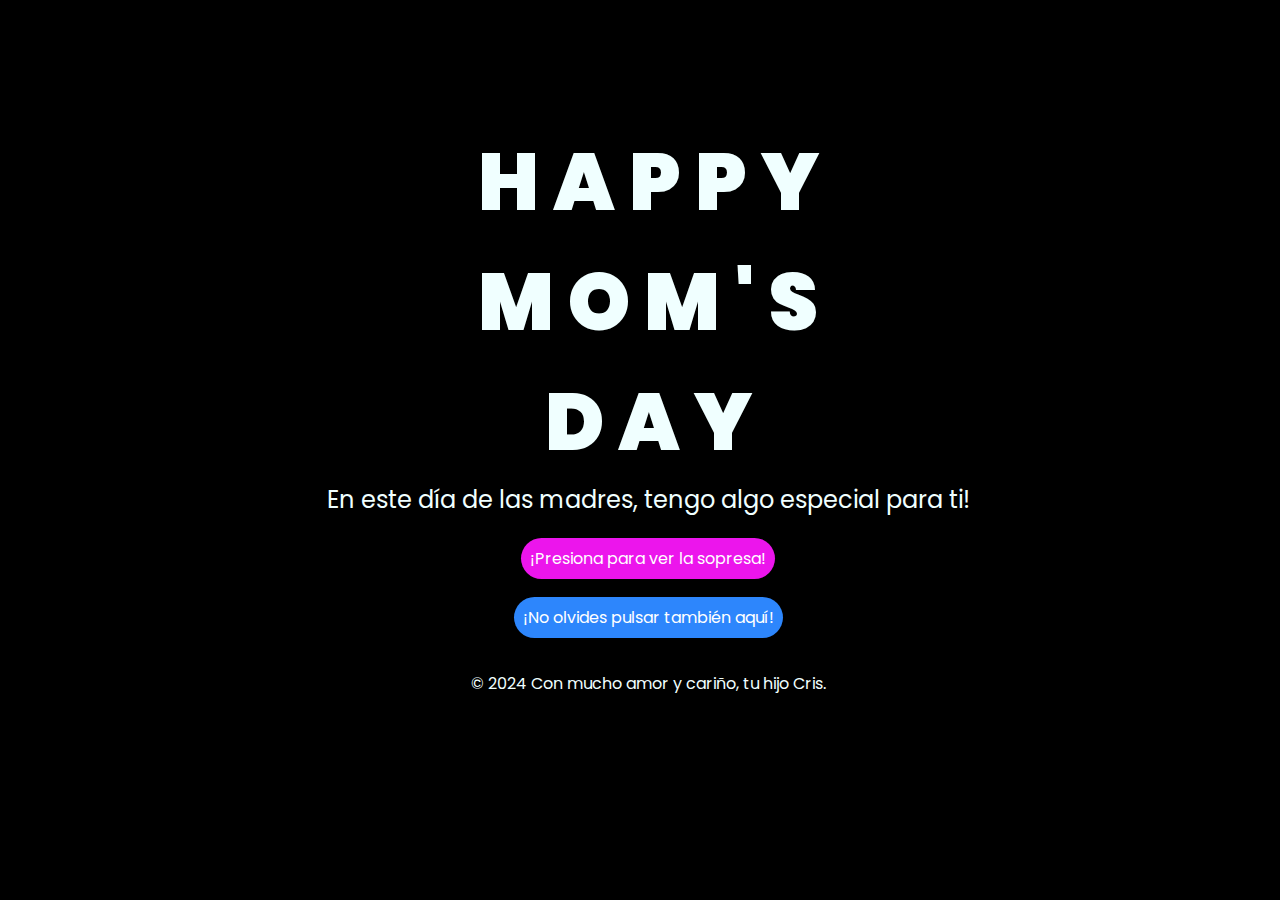
<file: index.html>
<!DOCTYPE html>
<html lang="es">

<head>
    <meta charset="UTF-8">
    <meta http-equiv="X-UA-Compatible" content="IE=edge">
    <meta name="viewport" content="width=device-width, initial-scale=1.0">
    <link rel="stylesheet" href="css/style.css">
    <link rel="icon" href="img/flowers.png" type="image/x-icon">
    <title>Día de la Madre</title>
</head>

<body>
    <div class="greetings">
        <span>H</span>
        <span>A</span>
        <span>P</span>
        <span>P</span>
        <span>Y</span>
    </div>
    <div class="greetings">
        <span>M</span>
        <span>O</span>
        <span>M</span>
        <span>'</span>
        <span>S</span>
    </div>
    <div class="greetings">
        <span>D</span>
        <span>A</span>
        <span>Y</span>
    </div>
    <div class="description">
        <span>En este día de las madres, tengo algo especial para ti!</span>
    </div>
    <div class="button">
        <button class="botones">
            <a href="flower.html" style="color: #fff;">¡Presiona para ver la sopresa!</a>
        </button>
    </div>
    <div class="button">
        <button class="botones2">
            <a href="https://youtu.be/U8EIcvok2QA" style="color: #fff;">¡No olvides pulsar también aquí!</a>
        </button>
    </div>

    <!-- Créditos -->
    <div class="credits">
        <p>&copy; 2024 Con mucho amor y cariño, tu hijo Cris.</p>
    </div>
</body>

</html>
</file>
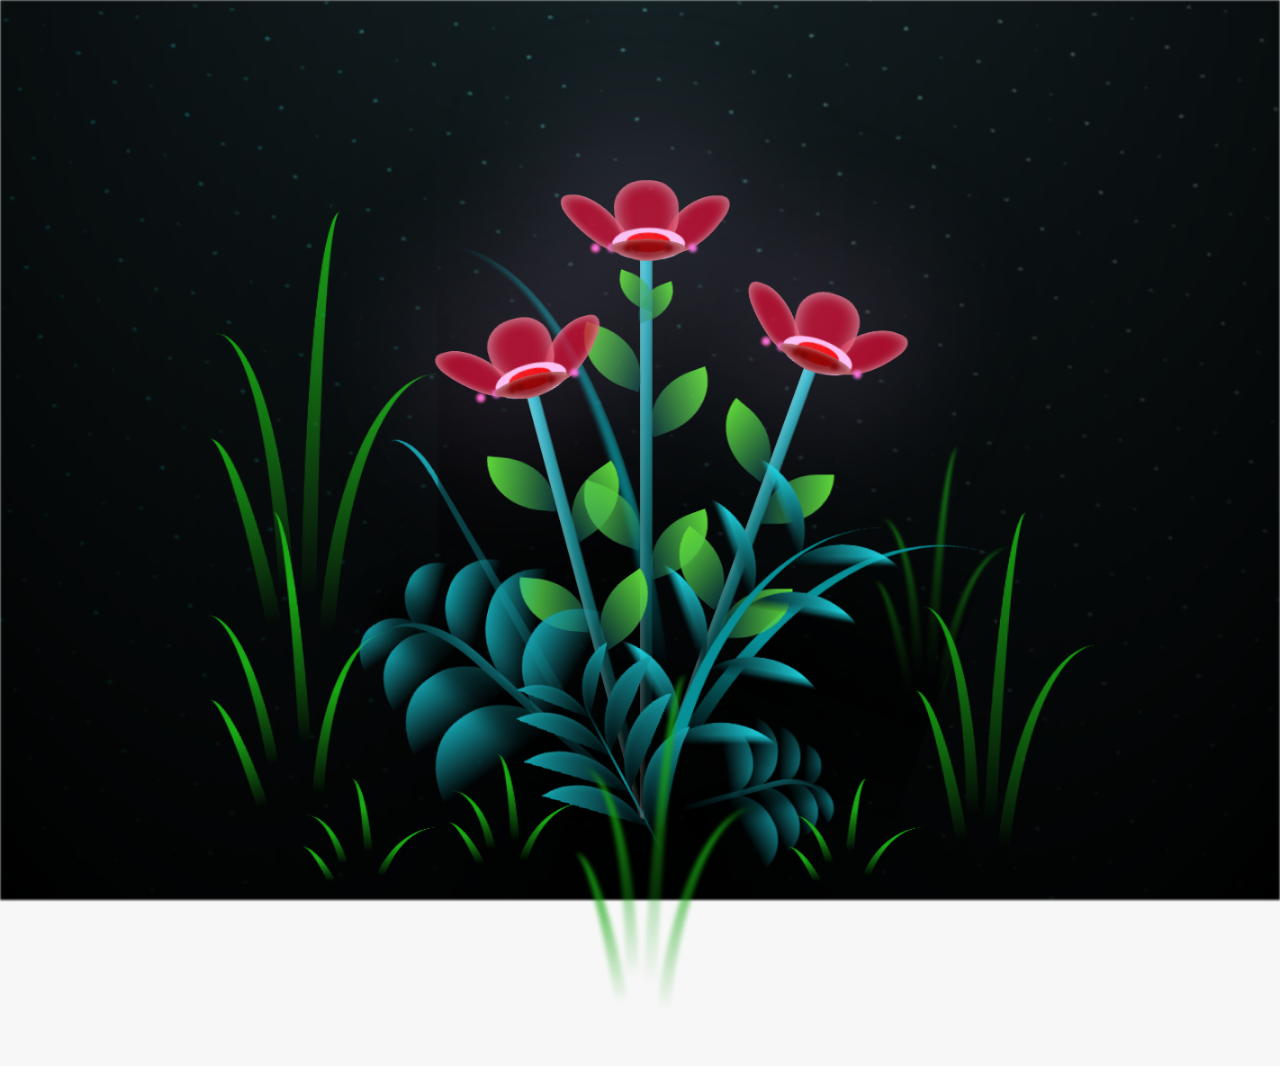
<file: flower.html>
<!DOCTYPE html>
<html lang="es">
  <head>
    <meta charset="UTF-8" />
    <meta http-equiv="X-UA-Compatible" content="IE=edge" />
    <meta name="viewport" content="width=device-width, initial-scale=1.0" />
    <link rel="stylesheet" href="css/main.css" />
    <link rel="icon" href="img/flowers.png" type="image/x-icon" />
    <title>Flower</title>
  </head>
  <body class="container">
    <audio src="sound/CANCION PARA MAMA.mp3" autoplay></audio>
    <div id="lyrics">
      
    </div>
    
    <h1 class="titulo">Estas lindas flores para la mejor mamá del mundo! <br> <br>
      Esto es una pizca de lo que te mereces por ser la increible mamá que eres, te amo mucho!</h1>
    <div class="night"></div>
    <div class="flowers">
      <div class="flower flower--1">
        <div class="flower__leafs flower__leafs--1">
          <div class="flower__leaf flower__leaf--1"></div>
          <div class="flower__leaf flower__leaf--2"></div>
          <div class="flower__leaf flower__leaf--3"></div>
          <div class="flower__leaf flower__leaf--4"></div>
          <div class="flower__white-circle"></div>

          <div class="flower__light flower__light--1"></div>
          <div class="flower__light flower__light--2"></div>
          <div class="flower__light flower__light--3"></div>
          <div class="flower__light flower__light--4"></div>
          <div class="flower__light flower__light--5"></div>
          <div class="flower__light flower__light--6"></div>
          <div class="flower__light flower__light--7"></div>
          <div class="flower__light flower__light--8"></div>
        </div>
        <div class="flower__line">
          <div class="flower__line__leaf flower__line__leaf--1"></div>
          <div class="flower__line__leaf flower__line__leaf--2"></div>
          <div class="flower__line__leaf flower__line__leaf--3"></div>
          <div class="flower__line__leaf flower__line__leaf--4"></div>
          <div class="flower__line__leaf flower__line__leaf--5"></div>
          <div class="flower__line__leaf flower__line__leaf--6"></div>
        </div>
      </div>

      <div class="flower flower--2">
        <div class="flower__leafs flower__leafs--2">
          <div class="flower__leaf flower__leaf--1"></div>
          <div class="flower__leaf flower__leaf--2"></div>
          <div class="flower__leaf flower__leaf--3"></div>
          <div class="flower__leaf flower__leaf--4"></div>
          <div class="flower__white-circle"></div>

          <div class="flower__light flower__light--1"></div>
          <div class="flower__light flower__light--2"></div>
          <div class="flower__light flower__light--3"></div>
          <div class="flower__light flower__light--4"></div>
          <div class="flower__light flower__light--5"></div>
          <div class="flower__light flower__light--6"></div>
          <div class="flower__light flower__light--7"></div>
          <div class="flower__light flower__light--8"></div>
        </div>
        <div class="flower__line">
          <div class="flower__line__leaf flower__line__leaf--1"></div>
          <div class="flower__line__leaf flower__line__leaf--2"></div>
          <div class="flower__line__leaf flower__line__leaf--3"></div>
          <div class="flower__line__leaf flower__line__leaf--4"></div>
        </div>
      </div>

      <div class="flower flower--3">
        <div class="flower__leafs flower__leafs--3">
          <div class="flower__leaf flower__leaf--1"></div>
          <div class="flower__leaf flower__leaf--2"></div>
          <div class="flower__leaf flower__leaf--3"></div>
          <div class="flower__leaf flower__leaf--4"></div>
          <div class="flower__white-circle"></div>

          <div class="flower__light flower__light--1"></div>
          <div class="flower__light flower__light--2"></div>
          <div class="flower__light flower__light--3"></div>
          <div class="flower__light flower__light--4"></div>
          <div class="flower__light flower__light--5"></div>
          <div class="flower__light flower__light--6"></div>
          <div class="flower__light flower__light--7"></div>
          <div class="flower__light flower__light--8"></div>
        </div>
        <div class="flower__line">
          <div class="flower__line__leaf flower__line__leaf--1"></div>
          <div class="flower__line__leaf flower__line__leaf--2"></div>
          <div class="flower__line__leaf flower__line__leaf--3"></div>
          <div class="flower__line__leaf flower__line__leaf--4"></div>
        </div>
      </div>

      <div class="grow-ans" style="--d: 1.2s">
        <div class="flower__g-long">
          <div class="flower__g-long__top"></div>
          <div class="flower__g-long__bottom"></div>
        </div>
      </div>

      <div class="growing-grass">
        <div class="flower__grass flower__grass--1">
          <div class="flower__grass--top"></div>
          <div class="flower__grass--bottom"></div>
          <div class="flower__grass__leaf flower__grass__leaf--1"></div>
          <div class="flower__grass__leaf flower__grass__leaf--2"></div>
          <div class="flower__grass__leaf flower__grass__leaf--3"></div>
          <div class="flower__grass__leaf flower__grass__leaf--4"></div>
          <div class="flower__grass__leaf flower__grass__leaf--5"></div>
          <div class="flower__grass__leaf flower__grass__leaf--6"></div>
          <div class="flower__grass__leaf flower__grass__leaf--7"></div>
          <div class="flower__grass__leaf flower__grass__leaf--8"></div>
          <div class="flower__grass__overlay"></div>
        </div>
      </div>

      <div class="growing-grass">
        <div class="flower__grass flower__grass--2">
          <div class="flower__grass--top"></div>
          <div class="flower__grass--bottom"></div>
          <div class="flower__grass__leaf flower__grass__leaf--1"></div>
          <div class="flower__grass__leaf flower__grass__leaf--2"></div>
          <div class="flower__grass__leaf flower__grass__leaf--3"></div>
          <div class="flower__grass__leaf flower__grass__leaf--4"></div>
          <div class="flower__grass__leaf flower__grass__leaf--5"></div>
          <div class="flower__grass__leaf flower__grass__leaf--6"></div>
          <div class="flower__grass__leaf flower__grass__leaf--7"></div>
          <div class="flower__grass__leaf flower__grass__leaf--8"></div>
          <div class="flower__grass__overlay"></div>
        </div>
      </div>

      <div class="grow-ans" style="--d: 2.4s">
        <div class="flower__g-right flower__g-right--1">
          <div class="leaf"></div>
        </div>
      </div>

      <div class="grow-ans" style="--d: 2.8s">
        <div class="flower__g-right flower__g-right--2">
          <div class="leaf"></div>
        </div>
      </div>

      <div class="grow-ans" style="--d: 2.8s">
        <div class="flower__g-front">
          <div
            class="flower__g-front__leaf-wrapper flower__g-front__leaf-wrapper--1"
          >
            <div class="flower__g-front__leaf"></div>
          </div>
          <div
            class="flower__g-front__leaf-wrapper flower__g-front__leaf-wrapper--2"
          >
            <div class="flower__g-front__leaf"></div>
          </div>
          <div
            class="flower__g-front__leaf-wrapper flower__g-front__leaf-wrapper--3"
          >
            <div class="flower__g-front__leaf"></div>
          </div>
          <div
            class="flower__g-front__leaf-wrapper flower__g-front__leaf-wrapper--4"
          >
            <div class="flower__g-front__leaf"></div>
          </div>
          <div
            class="flower__g-front__leaf-wrapper flower__g-front__leaf-wrapper--5"
          >
            <div class="flower__g-front__leaf"></div>
          </div>
          <div
            class="flower__g-front__leaf-wrapper flower__g-front__leaf-wrapper--6"
          >
            <div class="flower__g-front__leaf"></div>
          </div>
          <div
            class="flower__g-front__leaf-wrapper flower__g-front__leaf-wrapper--7"
          >
            <div class="flower__g-front__leaf"></div>
          </div>
          <div
            class="flower__g-front__leaf-wrapper flower__g-front__leaf-wrapper--8"
          >
            <div class="flower__g-front__leaf"></div>
          </div>
          <div class="flower__g-front__line"></div>
        </div>
      </div>

      <div class="grow-ans" style="--d: 3.2s">
        <div class="flower__g-fr">
          <div class="leaf"></div>
          <div class="flower__g-fr__leaf flower__g-fr__leaf--1"></div>
          <div class="flower__g-fr__leaf flower__g-fr__leaf--2"></div>
          <div class="flower__g-fr__leaf flower__g-fr__leaf--3"></div>
          <div class="flower__g-fr__leaf flower__g-fr__leaf--4"></div>
          <div class="flower__g-fr__leaf flower__g-fr__leaf--5"></div>
          <div class="flower__g-fr__leaf flower__g-fr__leaf--6"></div>
          <div class="flower__g-fr__leaf flower__g-fr__leaf--7"></div>
          <div class="flower__g-fr__leaf flower__g-fr__leaf--8"></div>
        </div>
      </div>

      <div class="long-g long-g--0">
        <div class="grow-ans" style="--d: 3s">
          <div class="leaf leaf--0"></div>
        </div>
        <div class="grow-ans" style="--d: 2.2s">
          <div class="leaf leaf--1"></div>
        </div>
        <div class="grow-ans" style="--d: 3.4s">
          <div class="leaf leaf--2"></div>
        </div>
        <div class="grow-ans" style="--d: 3.6s">
          <div class="leaf leaf--3"></div>
        </div>
      </div>

      <div class="long-g long-g--1">
        <div class="grow-ans" style="--d: 3.6s">
          <div class="leaf leaf--0"></div>
        </div>
        <div class="grow-ans" style="--d: 3.8s">
          <div class="leaf leaf--1"></div>
        </div>
        <div class="grow-ans" style="--d: 4s">
          <div class="leaf leaf--2"></div>
        </div>
        <div class="grow-ans" style="--d: 4.2s">
          <div class="leaf leaf--3"></div>
        </div>
      </div>

      <div class="long-g long-g--2">
        <div class="grow-ans" style="--d: 4s">
          <div class="leaf leaf--0"></div>
        </div>
        <div class="grow-ans" style="--d: 4.2s">
          <div class="leaf leaf--1"></div>
        </div>
        <div class="grow-ans" style="--d: 4.4s">
          <div class="leaf leaf--2"></div>
        </div>
        <div class="grow-ans" style="--d: 4.6s">
          <div class="leaf leaf--3"></div>
        </div>
      </div>

      <div class="long-g long-g--3">
        <div class="grow-ans" style="--d: 4s">
          <div class="leaf leaf--0"></div>
        </div>
        <div class="grow-ans" style="--d: 4.2s">
          <div class="leaf leaf--1"></div>
        </div>
        <div class="grow-ans" style="--d: 3s">
          <div class="leaf leaf--2"></div>
        </div>
        <div class="grow-ans" style="--d: 3.6s">
          <div class="leaf leaf--3"></div>
        </div>
      </div>

      <div class="long-g long-g--4">
        <div class="grow-ans" style="--d: 4s">
          <div class="leaf leaf--0"></div>
        </div>
        <div class="grow-ans" style="--d: 4.2s">
          <div class="leaf leaf--1"></div>
        </div>
        <div class="grow-ans" style="--d: 3s">
          <div class="leaf leaf--2"></div>
        </div>
        <div class="grow-ans" style="--d: 3.6s">
          <div class="leaf leaf--3"></div>
        </div>
      </div>

      <div class="long-g long-g--5">
        <div class="grow-ans" style="--d: 4s">
          <div class="leaf leaf--0"></div>
        </div>
        <div class="grow-ans" style="--d: 4.2s">
          <div class="leaf leaf--1"></div>
        </div>
        <div class="grow-ans" style="--d: 3s">
          <div class="leaf leaf--2"></div>
        </div>
        <div class="grow-ans" style="--d: 3.6s">
          <div class="leaf leaf--3"></div>
        </div>
      </div>

      <div class="long-g long-g--6">
        <div class="grow-ans" style="--d: 4.2s">
          <div class="leaf leaf--0"></div>
        </div>
        <div class="grow-ans" style="--d: 4.4s">
          <div class="leaf leaf--1"></div>
        </div>
        <div class="grow-ans" style="--d: 4.6s">
          <div class="leaf leaf--2"></div>
        </div>
        <div class="grow-ans" style="--d: 4.8s">
          <div class="leaf leaf--3"></div>
        </div>
      </div>

      <div class="long-g long-g--7">
        <div class="grow-ans" style="--d: 3s">
          <div class="leaf leaf--0"></div>
        </div>
        <div class="grow-ans" style="--d: 3.2s">
          <div class="leaf leaf--1"></div>
        </div>
        <div class="grow-ans" style="--d: 3.5s">
          <div class="leaf leaf--2"></div>
        </div>
        <div class="grow-ans" style="--d: 3.6s">
          <div class="leaf leaf--3"></div>
        </div>
      </div>
    </div>

    <script src="main.js"></script>
  </body>
</html>
</file>
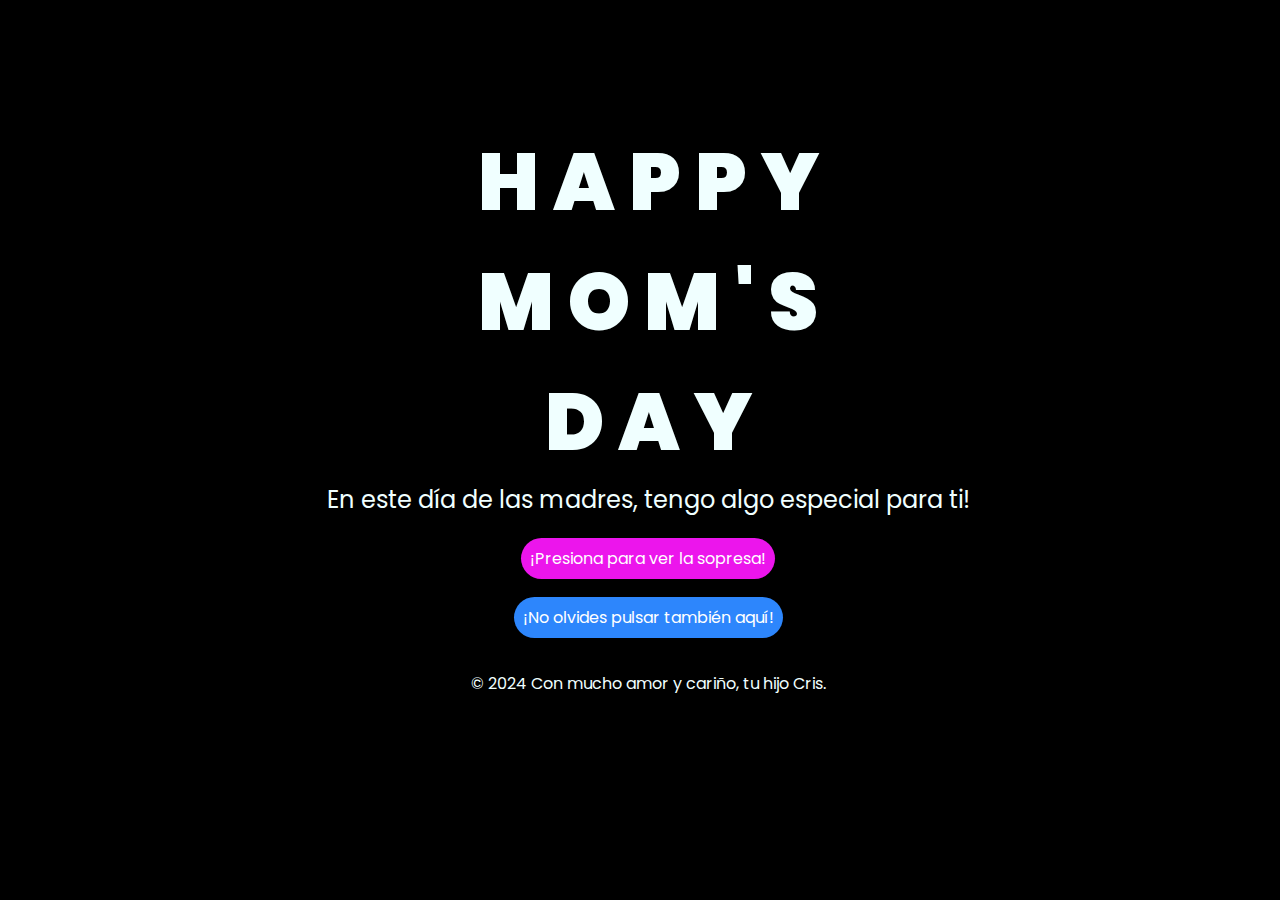
<file: main.html>
<!DOCTYPE html>
<html lang="es">

<head>
    <meta charset="UTF-8">
    <meta http-equiv="X-UA-Compatible" content="IE=edge">
    <meta name="viewport" content="width=device-width, initial-scale=1.0">
    <link rel="stylesheet" href="css/style.css">
    <link rel="icon" href="img/flowers.png" type="image/x-icon">
    <title>Flowers</title>
</head>

<body>
    <div class="greetings">
        <span>H</span>
        <span>A</span>
        <span>P</span>
        <span>P</span>
        <span>Y</span>
    </div>
    <div class="greetings">
        <span>M</span>
        <span>O</span>
        <span>M</span>
        <span>'</span>
        <span>S</span>
    </div>
    <div class="greetings">
        <span>D</span>
        <span>A</span>
        <span>Y</span>
    </div>
    <div class="description">
        <span>En este día de las madres, tengo algo especial para ti!</span>
    </div>
    <div class="button">
        <button class="botones">
            <a href="flower.html" style="color: #fff;">¡Presiona para ver la sopresa!</a>
        </button>
    </div>
    <div class="button">
        <button class="botones2">
            <a href="https://youtu.be/U8EIcvok2QA" style="color: #fff;">¡No olvides pulsar también aquí!</a>
        </button>
    </div>

    <!-- Créditos -->
    <div class="credits">
        <p>&copy; 2024 Con mucho amor y cariño, tu hijo Cris.</p>
    </div>
</body>

</html>
</file>
<file: css/style.css>
@import url('https://fonts.googleapis.com/css2?family=Poppins:ital,wght@0,500;1,900&display=swap');
* {
    font-family: 'Poppins',cursive;
}

body {
    color: azure;
    width: 100%;
    height: 82vh;
    display: flex;
    flex-direction: column;
    align-items: center;
    justify-content: center;
    background-color: black;
    padding-top: 40px;
}

.botones {
    padding: 9px;
    border-radius: 80px;
    background-color: transparent;
    border: none;
}

.botones a {
    background-color: #ec15ec;
    padding: 9px;
    border-radius: 80px;
    -webkit-border-radius: 80px;
    -moz-border-radius: 80px;
    -ms-border-radius: 80px;
    -o-border-radius: 80px;

}

.botones a:focus {
    background-color: rgb(137, 46, 255);
}

.botones2 {
    padding: 25px;
    border-radius: 80px;
    background-color: transparent;
    border: none;
}

.botones2 a {
    background-color: #2d86fc;
    padding: 9px;
    border-radius: 80px;
    -webkit-border-radius: 80px;
    -moz-border-radius: 80px;
    -ms-border-radius: 80px;
    -o-border-radius: 80px;

}

.botones2 a:focus {
    background-color: rgb(137, 46, 255);
}

.greetings {
    font-size: 5rem;
    font-weight: 900;
}

.greetings > span {
    animation: glow 2.5s ease-in-out infinite;
}

@keyframes glow {
    0%, 100% {
        color: #fff;
        text-shadow: 0 0 12px #ff46e6, 0 0 50px #ff46e6, 0 0 100px #ff46e6;
    }
    10%, 90% {
        color: #111;
        text-shadow: none;
    }
}

.greetings > span:nth-child(2) {
    animation-delay: .15s ;
}
.greetings > span:nth-child(3) {
    animation-delay: .30s ;
}
.greetings > span:nth-child(4) {
    animation-delay: .45s;
}
.greetings > span:nth-child(5) {
    animation-delay: .60s;
}
.greetings > span:nth-child(6) {
    animation-delay: .75s;
}
.greetings > span:nth-child(7) {
    animation-delay: 1s;
}

.description {
    font-size: 1.5rem;
    margin-bottom: 20px;
}

.button a {
    text-decoration: none;
    font-size: 1rem;
    color: #111;
}

@media screen and (max-width:574px) {
    .greetings {
        display: block;
        font-size: 3.5rem;
        font-weight: 800;
        text-align: center;
    }
    .description {
        font-size: 1.5rem;
        text-align: center;
        padding: 20px;
    }
    
    .button a {
        font-size: 1rem;
    }
}
</file>
<file: css/main.css>
*,
*::after,
*::before {
  padding: 0;
  margin: 0;
  box-sizing: border-box;
}

:root {
  --dark-color: #000;
}

body {
  display: flex;
  align-items: flex-end;
  justify-content: center;
  min-height: 100vh;
  background-color: var(--dark-color);
  overflow: hidden;
  perspective: 1000px;
}

.titulo {
  font-family: "Arial Narrow", Arial, sans-serif;
  color: rgb(255, 206, 255);
  position: absolute;
  font-weight: bold;
  letter-spacing: 5px;
  opacity: 0;
  animation: fadeIn 3s ease-in-out forwards;
  text-align: center;
}
@keyframes fadeIn {
  from {
    opacity: 0;
  }
  to {
    opacity: 1;
  }
}

.night {
  z-index: -1;
  position: absolute;
  left: 50%;
  top: 0;
  transform: translateX(-50%);
  width: 100%;
  height: 100%;
  filter: blur(0.1vmin);
  background-image: radial-gradient(
      ellipse at top,
      transparent 0%,
      var(--dark-color)
    ),
    radial-gradient(
      ellipse at bottom,
      var(--dark-color),
      rgba(145, 233, 255, 0.2)
    ),
    repeating-linear-gradient(
      220deg,
      rgb(0, 0, 0) 0px,
      rgb(0, 0, 0) 19px,
      transparent 19px,
      transparent 22px
    ),
    repeating-linear-gradient(
      189deg,
      rgb(0, 0, 0) 0px,
      rgb(0, 0, 0) 19px,
      transparent 19px,
      transparent 22px
    ),
    repeating-linear-gradient(
      148deg,
      rgb(0, 0, 0) 0px,
      rgb(0, 0, 0) 19px,
      transparent 19px,
      transparent 22px
    ),
    linear-gradient(90deg, rgb(0, 255, 250), rgb(240, 240, 240));
}

.flowers {
  position: relative;
  transform: scale(0.9);
  /*margin-bottom: 100px;
  */
}

@media only screen and (max-width: 600px) {
  /* Estilos específicos para dispositivos con un ancho máximo de 600px */
.flowers {
      font-size: 14px;
      margin-bottom: 35%;
      letter-spacing: 3px;
      transform: scale(1.0);
}

}

.flower {
  position: absolute;
  bottom: 10vmin;
  transform-origin: bottom center;
  z-index: 10;
  --fl-speed: 0.8s;
}
.flower--1 {
  -webkit-animation: moving-flower-1 4s linear infinite;
  animation: moving-flower-1 4s linear infinite;
}
.flower--1 .flower__line {
  height: 70vmin;
  -webkit-animation-delay: 0.3s;
  animation-delay: 0.3s;
}
.flower--1 .flower__line__leaf--1 {
  -webkit-animation: blooming-leaf-right var(--fl-speed) 1.6s backwards;
  animation: blooming-leaf-right var(--fl-speed) 1.6s backwards;
}
.flower--1 .flower__line__leaf--2 {
  -webkit-animation: blooming-leaf-right var(--fl-speed) 1.4s backwards;
  animation: blooming-leaf-right var(--fl-speed) 1.4s backwards;
}
.flower--1 .flower__line__leaf--3 {
  -webkit-animation: blooming-leaf-left var(--fl-speed) 1.2s backwards;
  animation: blooming-leaf-left var(--fl-speed) 1.2s backwards;
}
.flower--1 .flower__line__leaf--4 {
  -webkit-animation: blooming-leaf-left var(--fl-speed) 1s backwards;
  animation: blooming-leaf-left var(--fl-speed) 1s backwards;
}
.flower--1 .flower__line__leaf--5 {
  -webkit-animation: blooming-leaf-right var(--fl-speed) 1.8s backwards;
  animation: blooming-leaf-right var(--fl-speed) 1.8s backwards;
}
.flower--1 .flower__line__leaf--6 {
  -webkit-animation: blooming-leaf-left var(--fl-speed) 2s backwards;
  animation: blooming-leaf-left var(--fl-speed) 2s backwards;
}
.flower--2 {
  left: 50%;
  transform: rotate(20deg);
  -webkit-animation: moving-flower-2 4s linear infinite;
  animation: moving-flower-2 4s linear infinite;
}
.flower--2 .flower__line {
  height: 60vmin;
  -webkit-animation-delay: 0.6s;
  animation-delay: 0.6s;
}
.flower--2 .flower__line__leaf--1 {
  -webkit-animation: blooming-leaf-right var(--fl-speed) 1.9s backwards;
  animation: blooming-leaf-right var(--fl-speed) 1.9s backwards;
}
.flower--2 .flower__line__leaf--2 {
  -webkit-animation: blooming-leaf-right var(--fl-speed) 1.7s backwards;
  animation: blooming-leaf-right var(--fl-speed) 1.7s backwards;
}
.flower--2 .flower__line__leaf--3 {
  -webkit-animation: blooming-leaf-left var(--fl-speed) 1.5s backwards;
  animation: blooming-leaf-left var(--fl-speed) 1.5s backwards;
}
.flower--2 .flower__line__leaf--4 {
  -webkit-animation: blooming-leaf-left var(--fl-speed) 1.3s backwards;
  animation: blooming-leaf-left var(--fl-speed) 1.3s backwards;
}
.flower--3 {
  left: 50%;
  transform: rotate(-15deg);
  -webkit-animation: moving-flower-3 4s linear infinite;
  animation: moving-flower-3 4s linear infinite;
}
.flower--3 .flower__line {
  -webkit-animation-delay: 0.9s;
  animation-delay: 0.9s;
}
.flower--3 .flower__line__leaf--1 {
  -webkit-animation: blooming-leaf-right var(--fl-speed) 2.5s backwards;
  animation: blooming-leaf-right var(--fl-speed) 2.5s backwards;
}
.flower--3 .flower__line__leaf--2 {
  -webkit-animation: blooming-leaf-right var(--fl-speed) 2.3s backwards;
  animation: blooming-leaf-right var(--fl-speed) 2.3s backwards;
}
.flower--3 .flower__line__leaf--3 {
  -webkit-animation: blooming-leaf-left var(--fl-speed) 2.1s backwards;
  animation: blooming-leaf-left var(--fl-speed) 2.1s backwards;
}
.flower--3 .flower__line__leaf--4 {
  -webkit-animation: blooming-leaf-left var(--fl-speed) 1.9s backwards;
  animation: blooming-leaf-left var(--fl-speed) 1.9s backwards;
}
.flower__leafs {
  position: relative;
  -webkit-animation: blooming-flower 2s backwards;
  animation: blooming-flower 2s backwards;
}
.flower__leafs--1 {
  -webkit-animation-delay: 1.1s;
  animation-delay: 1.1s;
}
.flower__leafs--2 {
  -webkit-animation-delay: 1.4s;
  animation-delay: 1.4s;
}
.flower__leafs--3 {
  -webkit-animation-delay: 1.7s;
  animation-delay: 1.7s;
}
.flower__leafs::after {
  content: "";
  position: absolute;
  left: 0;
  top: 0;
  transform: translate(-50%, -100%);
  width: 8vmin;
  height: 8vmin;
  background-color: #eeb7ff;
  /* background-color: #fd2525; */
  filter: blur(10vmin);
}
.flower__leaf {
  position: absolute;
  bottom: 0;
  left: 50%;
  width: 8vmin;
  height: 11vmin;
  border-radius: 51% 49% 47% 53%/44% 45% 55% 69%;
  background-color: #ecafff;
  background-color: #cc0022e0;
  transform-origin: bottom center;
  opacity: 0.9;
  box-shadow: inset 0 0 2vmin rgba(255, 255, 255, 0.767);
}
.flower__leaf--1 {
  transform: translate(-10%, 1%) rotateY(40deg) rotateX(-50deg);
}
.flower__leaf--2 {
  transform: translate(-50%, -4%) rotateX(40deg);
}
.flower__leaf--3 {
  transform: translate(-90%, 0%) rotateY(45deg) rotateX(50deg);
}
.flower__leaf--4 {
  width: 8vmin;
  height: 8vmin;
  transform-origin: bottom left;
  border-radius: 4vmin 10vmin 4vmin 4vmin;
  transform: translate(0%, 18%) rotateX(70deg) rotate(-43deg);
  background-color: #7c0101;
  z-index: 1;
  opacity: 0.8;
}
.flower__white-circle {
  position: absolute;
  left: -3.5vmin;
  top: -3vmin;
  width: 9vmin;
  height: 4vmin;
  border-radius: 50%;
  background-color: #ffc3f2;
}
.flower__white-circle::after {
  content: "";
  position: absolute;
  left: 50%;
  top: 45%;
  transform: translate(-50%, -50%);
  width: 60%;
  height: 60%;
  border-radius: inherit;
  background-image: repeating-linear-gradient(
      135deg,
      rgba(0, 0, 0, 0.03) 0px,
      rgba(0, 0, 0, 0.03) 1px,
      transparent 1px,
      transparent 12px
    ),
    repeating-linear-gradient(
      45deg,
      rgba(0, 0, 0, 0.03) 0px,
      rgba(0, 0, 0, 0.03) 1px,
      transparent 1px,
      transparent 12px
    ),
    repeating-linear-gradient(
      67.5deg,
      rgba(0, 0, 0, 0.03) 0px,
      rgba(0, 0, 0, 0.03) 1px,
      transparent 1px,
      transparent 12px
    ),
    repeating-linear-gradient(
      135deg,
      rgba(0, 0, 0, 0.03) 0px,
      rgba(0, 0, 0, 0.03) 1px,
      transparent 1px,
      transparent 12px
    ),
    repeating-linear-gradient(
      45deg,
      rgba(0, 0, 0, 0.03) 0px,
      rgba(0, 0, 0, 0.03) 1px,
      transparent 1px,
      transparent 12px
    ),
    repeating-linear-gradient(
      112.5deg,
      rgba(0, 0, 0, 0.03) 0px,
      rgba(0, 0, 0, 0.03) 1px,
      transparent 1px,
      transparent 12px
    ),
    repeating-linear-gradient(
      112.5deg,
      rgba(0, 0, 0, 0.03) 0px,
      rgba(0, 0, 0, 0.03) 1px,
      transparent 1px,
      transparent 12px
    ),
    repeating-linear-gradient(
      45deg,
      rgba(0, 0, 0, 0.03) 0px,
      rgba(0, 0, 0, 0.03) 1px,
      transparent 1px,
      transparent 12px
    ),
    repeating-linear-gradient(
      22.5deg,
      rgba(0, 0, 0, 0.03) 0px,
      rgba(0, 0, 0, 0.03) 1px,
      transparent 1px,
      transparent 12px
    ),
    repeating-linear-gradient(
      45deg,
      rgba(0, 0, 0, 0.03) 0px,
      rgba(0, 0, 0, 0.03) 1px,
      transparent 1px,
      transparent 12px
    ),
    repeating-linear-gradient(
      22.5deg,
      rgba(0, 0, 0, 0.03) 0px,
      rgba(0, 0, 0, 0.03) 1px,
      transparent 1px,
      transparent 12px
    ),
    repeating-linear-gradient(
      135deg,
      rgba(0, 0, 0, 0.03) 0px,
      rgba(0, 0, 0, 0.03) 1px,
      transparent 1px,
      transparent 12px
    ),
    repeating-linear-gradient(
      157.5deg,
      rgba(0, 0, 0, 0.03) 0px,
      rgba(0, 0, 0, 0.03) 1px,
      transparent 1px,
      transparent 12px
    ),
    repeating-linear-gradient(
      67.5deg,
      rgba(0, 0, 0, 0.03) 0px,
      rgba(0, 0, 0, 0.03) 1px,
      transparent 1px,
      transparent 12px
    ),
    repeating-linear-gradient(
      67.5deg,
      rgba(0, 0, 0, 0.03) 0px,
      rgba(0, 0, 0, 0.03) 1px,
      transparent 1px,
      transparent 12px
    ),
    linear-gradient(90deg, rgb(255, 18, 18), rgb(255, 0, 0));
}
.flower__line {
  height: 55vmin;
  width: 1.5vmin;
  background-image: linear-gradient(
      to left,
      rgba(0, 0, 0, 0.2),
      transparent,
      rgba(255, 255, 255, 0.2)
    ),
    linear-gradient(to top, transparent 10%, #14757a, #39c6d6);
  box-shadow: inset 0 0 2px rgba(0, 0, 0, 0.5);
  -webkit-animation: grow-flower-tree 4s backwards;
  animation: grow-flower-tree 4s backwards;
}
.flower__line__leaf {
  --w: 7vmin;
  --h: calc(var(--w) + 2vmin);
  position: absolute;
  top: 20%;
  left: 90%;
  width: var(--w);
  height: var(--h);
  border-top-right-radius: var(--h);
  border-bottom-left-radius: var(--h);
  background-image: linear-gradient(to top, rgba(20, 117, 122, 0.4), #5ed639);
}
.flower__line__leaf--1 {
  transform: rotate(70deg) rotateY(30deg);
}
.flower__line__leaf--2 {
  top: 45%;
  transform: rotate(70deg) rotateY(30deg);
}
.flower__line__leaf--3,
.flower__line__leaf--4,
.flower__line__leaf--6 {
  border-top-right-radius: 0;
  border-bottom-left-radius: 0;
  border-top-left-radius: var(--h);
  border-bottom-right-radius: var(--h);
  left: -460%;
  top: 12%;
  transform: rotate(-70deg) rotateY(30deg);
}
.flower__line__leaf--4 {
  top: 40%;
}
.flower__line__leaf--5 {
  top: 0;
  transform-origin: left;
  transform: rotate(70deg) rotateY(30deg) scale(0.6);
}
.flower__line__leaf--6 {
  top: -2%;
  left: -450%;
  transform-origin: right;
  transform: rotate(-70deg) rotateY(30deg) scale(0.6);
}
.flower__light {
  position: absolute;
  bottom: 0vmin;
  width: 1vmin;
  height: 1vmin;
  background-color: rgb(124, 13, 13);
  border-radius: 50%;
  filter: blur(0.2vmin);
  -webkit-animation: light-ans 4s linear infinite backwards;
  animation: light-ans 4s linear infinite backwards;
}
.flower__light:nth-child(odd) {
  background-color: #fa6edc;
}
.flower__light--1 {
  left: -2vmin;
  -webkit-animation-delay: 1s;
  animation-delay: 1s;
}
.flower__light--2 {
  left: 3vmin;
  -webkit-animation-delay: 0.5s;
  animation-delay: 0.5s;
}
.flower__light--3 {
  left: -6vmin;
  -webkit-animation-delay: 0.3s;
  animation-delay: 0.3s;
}
.flower__light--4 {
  left: 6vmin;
  -webkit-animation-delay: 0.9s;
  animation-delay: 0.9s;
}
.flower__light--5 {
  left: -1vmin;
  -webkit-animation-delay: 1.5s;
  animation-delay: 1.5s;
}
.flower__light--6 {
  left: -4vmin;
  -webkit-animation-delay: 3s;
  animation-delay: 3s;
}
.flower__light--7 {
  left: 3vmin;
  -webkit-animation-delay: 2s;
  animation-delay: 2s;
}
.flower__light--8 {
  left: -6vmin;
  -webkit-animation-delay: 3.5s;
  animation-delay: 3.5s;
}
.flower__grass {
  --c: #159faa;
  --line-w: 1.5vmin;
  position: absolute;
  bottom: 12vmin;
  left: -7vmin;
  display: flex;
  flex-direction: column;
  align-items: flex-end;
  z-index: 20;
  transform-origin: bottom center;
  transform: rotate(-48deg) rotateY(40deg);
}
.flower__grass--1 {
  -webkit-animation: moving-grass 2s linear infinite;
  animation: moving-grass 2s linear infinite;
}
.flower__grass--2 {
  left: 2vmin;
  bottom: 10vmin;
  transform: scale(0.5) rotate(75deg) rotateX(10deg) rotateY(-200deg);
  opacity: 0.8;
  z-index: 0;
  -webkit-animation: moving-grass--2 1.5s linear infinite;
  animation: moving-grass--2 1.5s linear infinite;
}
.flower__grass--top {
  width: 7vmin;
  height: 10vmin;
  border-top-right-radius: 100%;
  border-right: var(--line-w) solid var(--c);
  transform-origin: bottom center;
  transform: rotate(-2deg);
}
.flower__grass--bottom {
  margin-top: -2px;
  width: var(--line-w);
  height: 25vmin;
  background-image: linear-gradient(to top, transparent, var(--c));
}
.flower__grass__leaf {
  --size: 10vmin;
  position: absolute;
  width: calc(var(--size) * 2.1);
  height: var(--size);
  border-top-left-radius: var(--size);
  border-top-right-radius: var(--size);
  background-image: linear-gradient(
    to top,
    transparent,
    transparent 30%,
    var(--c)
  );
  z-index: 100;
}
.flower__grass__leaf--1 {
  top: -6%;
  left: 30%;
  --size: 6vmin;
  transform: rotate(-20deg);
  -webkit-animation: growing-grass-ans--1 2s 2.6s backwards;
  animation: growing-grass-ans--1 2s 2.6s backwards;
}
@-webkit-keyframes growing-grass-ans--1 {
  0% {
    transform-origin: bottom left;
    transform: rotate(-20deg) scale(0);
  }
}
@keyframes growing-grass-ans--1 {
  0% {
    transform-origin: bottom left;
    transform: rotate(-20deg) scale(0);
  }
}
.flower__grass__leaf--2 {
  top: -5%;
  left: -110%;
  --size: 6vmin;
  transform: rotate(10deg);
  -webkit-animation: growing-grass-ans--2 2s 2.4s linear backwards;
  animation: growing-grass-ans--2 2s 2.4s linear backwards;
}
@-webkit-keyframes growing-grass-ans--2 {
  0% {
    transform-origin: bottom right;
    transform: rotate(10deg) scale(0);
  }
}
@keyframes growing-grass-ans--2 {
  0% {
    transform-origin: bottom right;
    transform: rotate(10deg) scale(0);
  }
}
.flower__grass__leaf--3 {
  top: 5%;
  left: 60%;
  --size: 8vmin;
  transform: rotate(-18deg) rotateX(-20deg);
  -webkit-animation: growing-grass-ans--3 2s 2.2s linear backwards;
  animation: growing-grass-ans--3 2s 2.2s linear backwards;
}
@-webkit-keyframes growing-grass-ans--3 {
  0% {
    transform-origin: bottom left;
    transform: rotate(-18deg) rotateX(-20deg) scale(0);
  }
}
@keyframes growing-grass-ans--3 {
  0% {
    transform-origin: bottom left;
    transform: rotate(-18deg) rotateX(-20deg) scale(0);
  }
}
.flower__grass__leaf--4 {
  top: 6%;
  left: -135%;
  --size: 8vmin;
  transform: rotate(2deg);
  -webkit-animation: growing-grass-ans--4 2s 2s linear backwards;
  animation: growing-grass-ans--4 2s 2s linear backwards;
}
@-webkit-keyframes growing-grass-ans--4 {
  0% {
    transform-origin: bottom right;
    transform: rotate(2deg) scale(0);
  }
}
@keyframes growing-grass-ans--4 {
  0% {
    transform-origin: bottom right;
    transform: rotate(2deg) scale(0);
  }
}
.flower__grass__leaf--5 {
  top: 20%;
  left: 60%;
  --size: 10vmin;
  transform: rotate(-24deg) rotateX(-20deg);
  -webkit-animation: growing-grass-ans--5 2s 1.8s linear backwards;
  animation: growing-grass-ans--5 2s 1.8s linear backwards;
}
@-webkit-keyframes growing-grass-ans--5 {
  0% {
    transform-origin: bottom left;
    transform: rotate(-24deg) rotateX(-20deg) scale(0);
  }
}
@keyframes growing-grass-ans--5 {
  0% {
    transform-origin: bottom left;
    transform: rotate(-24deg) rotateX(-20deg) scale(0);
  }
}
.flower__grass__leaf--6 {
  top: 22%;
  left: -180%;
  --size: 10vmin;
  transform: rotate(10deg);
  -webkit-animation: growing-grass-ans--6 2s 1.6s linear backwards;
  animation: growing-grass-ans--6 2s 1.6s linear backwards;
}
@-webkit-keyframes growing-grass-ans--6 {
  0% {
    transform-origin: bottom right;
    transform: rotate(10deg) scale(0);
  }
}
@keyframes growing-grass-ans--6 {
  0% {
    transform-origin: bottom right;
    transform: rotate(10deg) scale(0);
  }
}
.flower__grass__leaf--7 {
  top: 39%;
  left: 70%;
  --size: 10vmin;
  transform: rotate(-10deg);
  -webkit-animation: growing-grass-ans--7 2s 1.4s linear backwards;
  animation: growing-grass-ans--7 2s 1.4s linear backwards;
}
@-webkit-keyframes growing-grass-ans--7 {
  0% {
    transform-origin: bottom left;
    transform: rotate(-10deg) scale(0);
  }
}
@keyframes growing-grass-ans--7 {
  0% {
    transform-origin: bottom left;
    transform: rotate(-10deg) scale(0);
  }
}
.flower__grass__leaf--8 {
  top: 40%;
  left: -215%;
  --size: 11vmin;
  transform: rotate(10deg);
  -webkit-animation: growing-grass-ans--8 2s 1.2s linear backwards;
  animation: growing-grass-ans--8 2s 1.2s linear backwards;
}
@-webkit-keyframes growing-grass-ans--8 {
  0% {
    transform-origin: bottom right;
    transform: rotate(10deg) scale(0);
  }
}
@keyframes growing-grass-ans--8 {
  0% {
    transform-origin: bottom right;
    transform: rotate(10deg) scale(0);
  }
}
.flower__grass__overlay {
  position: absolute;
  top: -10%;
  right: 0%;
  width: 100%;
  height: 100%;
  background-color: rgba(0, 0, 0, 0.6);
  filter: blur(1.5vmin);
  z-index: 100;
}
.flower__g-long {
  --w: 2vmin;
  --h: 6vmin;
  --c: #159faa;
  position: absolute;
  bottom: 10vmin;
  left: -3vmin;
  transform-origin: bottom center;
  transform: rotate(-30deg) rotateY(-20deg);
  display: flex;
  flex-direction: column;
  align-items: flex-end;
  -webkit-animation: flower-g-long-ans 3s linear infinite;
  animation: flower-g-long-ans 3s linear infinite;
}
@-webkit-keyframes flower-g-long-ans {
  0%,
  100% {
    transform: rotate(-30deg) rotateY(-20deg);
  }
  50% {
    transform: rotate(-32deg) rotateY(-20deg);
  }
}
@keyframes flower-g-long-ans {
  0%,
  100% {
    transform: rotate(-30deg) rotateY(-20deg);
  }
  50% {
    transform: rotate(-32deg) rotateY(-20deg);
  }
}
.flower__g-long__top {
  top: calc(var(--h) * -1);
  width: calc(var(--w) + 1vmin);
  height: var(--h);
  border-top-right-radius: 100%;
  border-right: 0.7vmin solid var(--c);
  transform: translate(-0.7vmin, 1vmin);
}
.flower__g-long__bottom {
  width: var(--w);
  height: 50vmin;
  transform-origin: bottom center;
  background-image: linear-gradient(to top, transparent 30%, var(--c));
  box-shadow: inset 0 0 2px rgba(0, 0, 0, 0.5);
  -webkit-clip-path: polygon(35% 0, 65% 1%, 100% 100%, 0% 100%);
  clip-path: polygon(35% 0, 65% 1%, 100% 100%, 0% 100%);
}
.flower__g-right {
  position: absolute;
  bottom: 6vmin;
  left: -2vmin;
  transform-origin: bottom left;
  transform: rotate(20deg);
}
.flower__g-right .leaf {
  width: 30vmin;
  height: 50vmin;
  border-top-left-radius: 100%;
  border-left: 2vmin solid #079097;
  background-image: linear-gradient(
    to bottom,
    transparent,
    var(--dark-color) 60%
  );
  -webkit-mask-image: linear-gradient(to top, transparent 30%, #079097 60%);
}
.flower__g-right--1 {
  -webkit-animation: flower-g-right-ans 2.5s linear infinite;
  animation: flower-g-right-ans 2.5s linear infinite;
}
.flower__g-right--2 {
  left: 5vmin;
  transform: rotateY(-180deg);
  -webkit-animation: flower-g-right-ans--2 3s linear infinite;
  animation: flower-g-right-ans--2 3s linear infinite;
}
.flower__g-right--2 .leaf {
  height: 75vmin;
  filter: blur(0.3vmin);
  opacity: 0.8;
}
@-webkit-keyframes flower-g-right-ans {
  0%,
  100% {
    transform: rotate(20deg);
  }
  50% {
    transform: rotate(24deg) rotateX(-20deg);
  }
}
@keyframes flower-g-right-ans {
  0%,
  100% {
    transform: rotate(20deg);
  }
  50% {
    transform: rotate(24deg) rotateX(-20deg);
  }
}
@-webkit-keyframes flower-g-right-ans--2 {
  0%,
  100% {
    transform: rotateY(-180deg) rotate(0deg) rotateX(-20deg);
  }
  50% {
    transform: rotateY(-180deg) rotate(6deg) rotateX(-20deg);
  }
}
@keyframes flower-g-right-ans--2 {
  0%,
  100% {
    transform: rotateY(-180deg) rotate(0deg) rotateX(-20deg);
  }
  50% {
    transform: rotateY(-180deg) rotate(6deg) rotateX(-20deg);
  }
}
.flower__g-front {
  position: absolute;
  bottom: 6vmin;
  left: 2.5vmin;
  z-index: 100;
  transform-origin: bottom center;
  transform: rotate(-28deg) rotateY(30deg) scale(1.04);
  -webkit-animation: flower__g-front-ans 2s linear infinite;
  animation: flower__g-front-ans 2s linear infinite;
}
@-webkit-keyframes flower__g-front-ans {
  0%,
  100% {
    transform: rotate(-28deg) rotateY(30deg) scale(1.04);
  }
  50% {
    transform: rotate(-35deg) rotateY(40deg) scale(1.04);
  }
}
@keyframes flower__g-front-ans {
  0%,
  100% {
    transform: rotate(-28deg) rotateY(30deg) scale(1.04);
  }
  50% {
    transform: rotate(-35deg) rotateY(40deg) scale(1.04);
  }
}
.flower__g-front__line {
  width: 0.3vmin;
  height: 20vmin;
  background-image: linear-gradient(
    to top,
    transparent,
    #079097,
    transparent 100%
  );
  position: relative;
}
.flower__g-front__leaf-wrapper {
  position: absolute;
  top: 0;
  left: 0;
  transform-origin: bottom left;
  transform: rotate(10deg);
}
.flower__g-front__leaf-wrapper:nth-child(even) {
  left: 0vmin;
  transform: rotateY(-180deg) rotate(5deg);
  -webkit-animation: flower__g-front__leaf-left-ans 1s ease-in backwards;
  animation: flower__g-front__leaf-left-ans 1s ease-in backwards;
}
.flower__g-front__leaf-wrapper:nth-child(odd) {
  -webkit-animation: flower__g-front__leaf-ans 1s ease-in backwards;
  animation: flower__g-front__leaf-ans 1s ease-in backwards;
}
.flower__g-front__leaf-wrapper--1 {
  top: -8vmin;
  transform: scale(0.7);
  -webkit-animation: flower__g-front__leaf-ans 1s 5.5s ease-in backwards !important;
  animation: flower__g-front__leaf-ans 1s 5.5s ease-in backwards !important;
}
.flower__g-front__leaf-wrapper--2 {
  top: -8vmin;
  transform: rotateY(-180deg) scale(0.7) !important;
  -webkit-animation: flower__g-front__leaf-left-ans-2 1s 4.6s ease-in backwards !important;
  animation: flower__g-front__leaf-left-ans-2 1s 4.6s ease-in backwards !important;
}
.flower__g-front__leaf-wrapper--3 {
  top: -3vmin;
  -webkit-animation: flower__g-front__leaf-ans 1s 4.6s ease-in backwards;
  animation: flower__g-front__leaf-ans 1s 4.6s ease-in backwards;
}
.flower__g-front__leaf-wrapper--4 {
  top: -3vmin;
  transform: rotateY(-180deg) scale(0.9) !important;
  -webkit-animation: flower__g-front__leaf-left-ans-2 1s 4.6s ease-in backwards !important;
  animation: flower__g-front__leaf-left-ans-2 1s 4.6s ease-in backwards !important;
}
@-webkit-keyframes flower__g-front__leaf-left-ans-2 {
  0% {
    transform: rotateY(-180deg) scale(0);
  }
}
@keyframes flower__g-front__leaf-left-ans-2 {
  0% {
    transform: rotateY(-180deg) scale(0);
  }
}
.flower__g-front__leaf-wrapper--5,
.flower__g-front__leaf-wrapper--6 {
  top: 2vmin;
}
.flower__g-front__leaf-wrapper--7,
.flower__g-front__leaf-wrapper--8 {
  top: 6.5vmin;
}
.flower__g-front__leaf-wrapper--2 {
  -webkit-animation-delay: 5.2s !important;
  animation-delay: 5.2s !important;
}
.flower__g-front__leaf-wrapper--3 {
  -webkit-animation-delay: 4.9s !important;
  animation-delay: 4.9s !important;
}
.flower__g-front__leaf-wrapper--5 {
  -webkit-animation-delay: 4.3s !important;
  animation-delay: 4.3s !important;
}
.flower__g-front__leaf-wrapper--6 {
  -webkit-animation-delay: 4.1s !important;
  animation-delay: 4.1s !important;
}
.flower__g-front__leaf-wrapper--7 {
  -webkit-animation-delay: 3.8s !important;
  animation-delay: 3.8s !important;
}
.flower__g-front__leaf-wrapper--8 {
  -webkit-animation-delay: 3.5s !important;
  animation-delay: 3.5s !important;
}
@-webkit-keyframes flower__g-front__leaf-ans {
  0% {
    transform: rotate(10deg) scale(0);
  }
}
@keyframes flower__g-front__leaf-ans {
  0% {
    transform: rotate(10deg) scale(0);
  }
}
@-webkit-keyframes flower__g-front__leaf-left-ans {
  0% {
    transform: rotateY(-180deg) rotate(5deg) scale(0);
  }
}
@keyframes flower__g-front__leaf-left-ans {
  0% {
    transform: rotateY(-180deg) rotate(5deg) scale(0);
  }
}
.flower__g-front__leaf {
  width: 10vmin;
  height: 10vmin;
  border-radius: 100% 0% 0% 100%/100% 100% 0% 0%;
  box-shadow: inset 0 2px 1vmin hsla(184deg, 97%, 58%, 0.2);
  background-image: linear-gradient(
      to bottom left,
      transparent,
      var(--dark-color)
    ),
    linear-gradient(to bottom right, #159faa 50%, transparent 50%, transparent);
  -webkit-mask-image: linear-gradient(
    to bottom right,
    #159faa 50%,
    transparent 50%,
    transparent
  );
  mask-image: linear-gradient(
    to bottom right,
    #159faa 50%,
    transparent 50%,
    transparent
  );
}
.flower__g-fr {
  position: absolute;
  bottom: -4vmin;
  left: vmin;
  transform-origin: bottom left;
  z-index: 10;
  -webkit-animation: flower__g-fr-ans 2s linear infinite;
  animation: flower__g-fr-ans 2s linear infinite;
}
@-webkit-keyframes flower__g-fr-ans {
  0%,
  100% {
    transform: rotate(2deg);
  }
  50% {
    transform: rotate(4deg);
  }
}
@keyframes flower__g-fr-ans {
  0%,
  100% {
    transform: rotate(2deg);
  }
  50% {
    transform: rotate(4deg);
  }
}
.flower__g-fr .leaf {
  width: 30vmin;
  height: 50vmin;
  border-top-left-radius: 100%;
  border-left: 2vmin solid #079097;
  -webkit-mask-image: linear-gradient(to top, transparent 25%, #079097 50%);
  position: relative;
  z-index: 1;
}
.flower__g-fr__leaf {
  position: absolute;
  top: 0;
  left: 0;
  width: 10vmin;
  height: 10vmin;
  border-radius: 100% 0% 0% 100%/100% 100% 0% 0%;
  box-shadow: inset 0 2px 1vmin hsla(184deg, 97%, 58%, 0.2);
  background-image: linear-gradient(
      to bottom left,
      transparent,
      var(--dark-color) 98%
    ),
    linear-gradient(to bottom right, #23f0ff 45%, transparent 50%, transparent);
  -webkit-mask-image: linear-gradient(
    135deg,
    #159faa 40%,
    transparent 50%,
    transparent
  );
}
.flower__g-fr__leaf--1 {
  left: 20vmin;
  transform: rotate(45deg);
  -webkit-animation: flower__g-fr-leaft-ans-1 0.5s 5.2s linear backwards;
  animation: flower__g-fr-leaft-ans-1 0.5s 5.2s linear backwards;
}
@-webkit-keyframes flower__g-fr-leaft-ans-1 {
  0% {
    transform-origin: left;
    transform: rotate(45deg) scale(0);
  }
}
@keyframes flower__g-fr-leaft-ans-1 {
  0% {
    transform-origin: left;
    transform: rotate(45deg) scale(0);
  }
}
.flower__g-fr__leaf--2 {
  left: 12vmin;
  top: -7vmin;
  transform: rotate(25deg) rotateY(-180deg);
  -webkit-animation: flower__g-fr-leaft-ans-6 0.5s 5s linear backwards;
  animation: flower__g-fr-leaft-ans-6 0.5s 5s linear backwards;
}
.flower__g-fr__leaf--3 {
  left: 15vmin;
  top: 6vmin;
  transform: rotate(55deg);
  -webkit-animation: flower__g-fr-leaft-ans-5 0.5s 4.8s linear backwards;
  animation: flower__g-fr-leaft-ans-5 0.5s 4.8s linear backwards;
}
.flower__g-fr__leaf--4 {
  left: 6vmin;
  top: -2vmin;
  transform: rotate(25deg) rotateY(-180deg);
  -webkit-animation: flower__g-fr-leaft-ans-6 0.5s 4.6s linear backwards;
  animation: flower__g-fr-leaft-ans-6 0.5s 4.6s linear backwards;
}
.flower__g-fr__leaf--5 {
  left: 10vmin;
  top: 14vmin;
  transform: rotate(55deg);
  -webkit-animation: flower__g-fr-leaft-ans-5 0.5s 4.4s linear backwards;
  animation: flower__g-fr-leaft-ans-5 0.5s 4.4s linear backwards;
}
@-webkit-keyframes flower__g-fr-leaft-ans-5 {
  0% {
    transform-origin: left;
    transform: rotate(55deg) scale(0);
  }
}
@keyframes flower__g-fr-leaft-ans-5 {
  0% {
    transform-origin: left;
    transform: rotate(55deg) scale(0);
  }
}
.flower__g-fr__leaf--6 {
  left: 0vmin;
  top: 6vmin;
  transform: rotate(25deg) rotateY(-180deg);
  -webkit-animation: flower__g-fr-leaft-ans-6 0.5s 4.2s linear backwards;
  animation: flower__g-fr-leaft-ans-6 0.5s 4.2s linear backwards;
}
@-webkit-keyframes flower__g-fr-leaft-ans-6 {
  0% {
    transform-origin: right;
    transform: rotate(25deg) rotateY(-180deg) scale(0);
  }
}
@keyframes flower__g-fr-leaft-ans-6 {
  0% {
    transform-origin: right;
    transform: rotate(25deg) rotateY(-180deg) scale(0);
  }
}
.flower__g-fr__leaf--7 {
  left: 5vmin;
  top: 22vmin;
  transform: rotate(45deg);
  -webkit-animation: flower__g-fr-leaft-ans-7 0.5s 4s linear backwards;
  animation: flower__g-fr-leaft-ans-7 0.5s 4s linear backwards;
}
@-webkit-keyframes flower__g-fr-leaft-ans-7 {
  0% {
    transform-origin: left;
    transform: rotate(45deg) scale(0);
  }
}
@keyframes flower__g-fr-leaft-ans-7 {
  0% {
    transform-origin: left;
    transform: rotate(45deg) scale(0);
  }
}
.flower__g-fr__leaf--8 {
  left: -4vmin;
  top: 15vmin;
  transform: rotate(15deg) rotateY(-180deg);
  -webkit-animation: flower__g-fr-leaft-ans-8 0.5s 3.8s linear backwards;
  animation: flower__g-fr-leaft-ans-8 0.5s 3.8s linear backwards;
}
@-webkit-keyframes flower__g-fr-leaft-ans-8 {
  0% {
    transform-origin: right;
    transform: rotate(15deg) rotateY(-180deg) scale(0);
  }
}
@keyframes flower__g-fr-leaft-ans-8 {
  0% {
    transform-origin: right;
    transform: rotate(15deg) rotateY(-180deg) scale(0);
  }
}

.long-g {
  position: absolute;
  bottom: 25vmin;
  left: -42vmin;
  transform-origin: bottom left;
}
.long-g--1 {
  bottom: 0vmin;
  transform: scale(0.8) rotate(-5deg);
}
.long-g--1 .leaf {
  -webkit-mask-image: linear-gradient(
    to top,
    transparent 40%,
    #079097 80%
  ) !important;
}
.long-g--1 .leaf--1 {
  --w: 5vmin;
  --h: 60vmin;
  left: -2vmin;
  transform: rotate(3deg) rotateY(-180deg);
}
.long-g--2,
.long-g--3 {
  bottom: -3vmin;
  left: -35vmin;
  transform-origin: center;
  transform: scale(0.6) rotateX(60deg);
}
.long-g--2 .leaf,
.long-g--3 .leaf {
  -webkit-mask-image: linear-gradient(
    to top,
    transparent 50%,
    #079097 80%
  ) !important;
}
.long-g--2 .leaf--1,
.long-g--3 .leaf--1 {
  left: -1vmin;
  transform: rotateY(-180deg);
}
.long-g--3 {
  left: -17vmin;
  bottom: 0vmin;
}
.long-g--3 .leaf {
  -webkit-mask-image: linear-gradient(
    to top,
    transparent 40%,
    #079097 80%
  ) !important;
}
.long-g--4 {
  left: 25vmin;
  bottom: -3vmin;
  transform-origin: center;
  transform: scale(0.6) rotateX(60deg);
}
.long-g--4 .leaf {
  -webkit-mask-image: linear-gradient(
    to top,
    transparent 50%,
    #079097 80%
  ) !important;
}
.long-g--5 {
  left: 42vmin;
  bottom: 0vmin;
  transform: scale(0.8) rotate(2deg);
}
.long-g--6 {
  left: 0vmin;
  bottom: -20vmin;
  z-index: 100;
  filter: blur(0.3vmin);
  transform: scale(0.8) rotate(2deg);
}
.long-g--7 {
  left: 35vmin;
  bottom: 20vmin;
  z-index: -1;
  filter: blur(0.3vmin);
  transform: scale(0.6) rotate(2deg);
  opacity: 0.7;
}
.long-g .leaf {
  --w: 15vmin;
  --h: 40vmin;
  --c: #1aaa15;
  position: absolute;
  bottom: 0;
  width: var(--w);
  height: var(--h);
  border-top-left-radius: 100%;
  border-left: 2vmin solid var(--c);
  -webkit-mask-image: linear-gradient(
    to top,
    transparent 20%,
    var(--dark-color)
  );
  transform-origin: bottom center;
}
.long-g .leaf--0 {
  left: 2vmin;
  -webkit-animation: leaf-ans-1 4s linear infinite;
  animation: leaf-ans-1 4s linear infinite;
}
.long-g .leaf--1 {
  --w: 5vmin;
  --h: 60vmin;
  -webkit-animation: leaf-ans-1 4s linear infinite;
  animation: leaf-ans-1 4s linear infinite;
}
.long-g .leaf--2 {
  --w: 10vmin;
  --h: 40vmin;
  left: -0.5vmin;
  bottom: 5vmin;
  transform-origin: bottom left;
  transform: rotateY(-180deg);
  -webkit-animation: leaf-ans-2 3s linear infinite;
  animation: leaf-ans-2 3s linear infinite;
}
.long-g .leaf--3 {
  --w: 5vmin;
  --h: 30vmin;
  left: -1vmin;
  bottom: 3.2vmin;
  transform-origin: bottom left;
  transform: rotate(-10deg) rotateY(-180deg);
  -webkit-animation: leaf-ans-3 3s linear infinite;
  animation: leaf-ans-3 3s linear infinite;
}

@-webkit-keyframes leaf-ans-1 {
  0%,
  100% {
    transform: rotate(-5deg) scale(1);
  }
  50% {
    transform: rotate(5deg) scale(1.1);
  }
}

@keyframes leaf-ans-1 {
  0%,
  100% {
    transform: rotate(-5deg) scale(1);
  }
  50% {
    transform: rotate(5deg) scale(1.1);
  }
}
@-webkit-keyframes leaf-ans-2 {
  0%,
  100% {
    transform: rotateY(-180deg) rotate(5deg);
  }
  50% {
    transform: rotateY(-180deg) rotate(0deg) scale(1.1);
  }
}
@keyframes leaf-ans-2 {
  0%,
  100% {
    transform: rotateY(-180deg) rotate(5deg);
  }
  50% {
    transform: rotateY(-180deg) rotate(0deg) scale(1.1);
  }
}
@-webkit-keyframes leaf-ans-3 {
  0%,
  100% {
    transform: rotate(-10deg) rotateY(-180deg);
  }
  50% {
    transform: rotate(-20deg) rotateY(-180deg);
  }
}
@keyframes leaf-ans-3 {
  0%,
  100% {
    transform: rotate(-10deg) rotateY(-180deg);
  }
  50% {
    transform: rotate(-20deg) rotateY(-180deg);
  }
}
.grow-ans {
  -webkit-animation: grow-ans 2s var(--d) backwards;
  animation: grow-ans 2s var(--d) backwards;
}

@-webkit-keyframes grow-ans {
  0% {
    transform: scale(0);
    opacity: 0;
  }
}

@keyframes grow-ans {
  0% {
    transform: scale(0);
    opacity: 0;
  }
}
@-webkit-keyframes light-ans {
  0% {
    opacity: 0;
    transform: translateY(0vmin);
  }
  25% {
    opacity: 1;
    transform: translateY(-5vmin) translateX(-2vmin);
  }
  50% {
    opacity: 1;
    transform: translateY(-15vmin) translateX(2vmin);
    filter: blur(0.2vmin);
  }
  75% {
    transform: translateY(-20vmin) translateX(-2vmin);
    filter: blur(0.2vmin);
  }
  100% {
    transform: translateY(-30vmin);
    opacity: 0;
    filter: blur(1vmin);
  }
}
@keyframes light-ans {
  0% {
    opacity: 0;
    transform: translateY(0vmin);
  }
  25% {
    opacity: 1;
    transform: translateY(-5vmin) translateX(-2vmin);
  }
  50% {
    opacity: 1;
    transform: translateY(-15vmin) translateX(2vmin);
    filter: blur(0.2vmin);
  }
  75% {
    transform: translateY(-20vmin) translateX(-2vmin);
    filter: blur(0.2vmin);
  }
  100% {
    transform: translateY(-30vmin);
    opacity: 0;
    filter: blur(1vmin);
  }
}
@-webkit-keyframes moving-flower-1 {
  0%,
  100% {
    transform: rotate(2deg);
  }
  50% {
    transform: rotate(-2deg);
  }
}
@keyframes moving-flower-1 {
  0%,
  100% {
    transform: rotate(2deg);
  }
  50% {
    transform: rotate(-2deg);
  }
}
@-webkit-keyframes moving-flower-2 {
  0%,
  100% {
    transform: rotate(18deg);
  }
  50% {
    transform: rotate(14deg);
  }
}
@keyframes moving-flower-2 {
  0%,
  100% {
    transform: rotate(18deg);
  }
  50% {
    transform: rotate(14deg);
  }
}
@-webkit-keyframes moving-flower-3 {
  0%,
  100% {
    transform: rotate(-18deg);
  }
  50% {
    transform: rotate(-20deg) rotateY(-10deg);
  }
}
@keyframes moving-flower-3 {
  0%,
  100% {
    transform: rotate(-18deg);
  }
  50% {
    transform: rotate(-20deg) rotateY(-10deg);
  }
}
@-webkit-keyframes blooming-leaf-right {
  0% {
    transform-origin: left;
    transform: rotate(70deg) rotateY(30deg) scale(0);
  }
}
@keyframes blooming-leaf-right {
  0% {
    transform-origin: left;
    transform: rotate(70deg) rotateY(30deg) scale(0);
  }
}
@-webkit-keyframes blooming-leaf-left {
  0% {
    transform-origin: right;
    transform: rotate(-70deg) rotateY(30deg) scale(0);
  }
}
@keyframes blooming-leaf-left {
  0% {
    transform-origin: right;
    transform: rotate(-70deg) rotateY(30deg) scale(0);
  }
}
@-webkit-keyframes grow-flower-tree {
  0% {
    height: 0;
    border-radius: 1vmin;
  }
}
@keyframes grow-flower-tree {
  0% {
    height: 0;
    border-radius: 1vmin;
  }
}
@-webkit-keyframes blooming-flower {
  0% {
    transform: scale(0);
  }
}
@keyframes blooming-flower {
  0% {
    transform: scale(0);
  }
}
@-webkit-keyframes moving-grass {
  0%,
  100% {
    transform: rotate(-48deg) rotateY(40deg);
  }
  50% {
    transform: rotate(-50deg) rotateY(40deg);
  }
}
@keyframes moving-grass {
  0%,
  100% {
    transform: rotate(-48deg) rotateY(40deg);
  }
  50% {
    transform: rotate(-50deg) rotateY(40deg);
  }
}
@-webkit-keyframes moving-grass--2 {
  0%,
  100% {
    transform: scale(0.5) rotate(75deg) rotateX(10deg) rotateY(-200deg);
  }
  50% {
    transform: scale(0.5) rotate(79deg) rotateX(10deg) rotateY(-200deg);
  }
}
@keyframes moving-grass--2 {
  0%,
  100% {
    transform: scale(0.5) rotate(75deg) rotateX(10deg) rotateY(-200deg);
  }
  50% {
    transform: scale(0.5) rotate(79deg) rotateX(10deg) rotateY(-200deg);
  }
}
.growing-grass {
  -webkit-animation: growing-grass-ans 1s 2s backwards;
  animation: growing-grass-ans 1s 2s backwards;
}

@-webkit-keyframes growing-grass-ans {
  0% {
    transform: scale(0);
  }
}

@keyframes growing-grass-ans {
  0% {
    transform: scale(0);
  }
}
.container * {
  -webkit-animation-play-state: paused !important;
  animation-play-state: paused !important;
} /*# sourceMappingURL=main.css.map */


/* Reset de estilos básicos */
body, h1, p {
  margin: 0;
  padding: 0;
}

/* Estilos generales */
body {
  font-family: 'Arial', sans-serif;
  background-color: #f7f7f7;
  color: #333;
}

.container {
  max-width: 1200px;
  margin: 0 auto;
  padding: 20px;
}

h1 {
  font-size: 2em;
  line-height: 1.2;
  margin-bottom: 500px;
}

/* Media Queries para tamaños de pantalla diferentes */
@media screen and (max-width: 600px) {
  /* Estilos para pantallas pequeñas */
  h1 {
      font-size: 1em;
      margin-bottom: 600px;
      padding: 10px;
  }
}

@media screen and (min-width: 601px) and (max-width: 1024px) {
  /* Estilos para pantallas medianas */
  h1 {
      font-size: 1.2em;
  }
}

@media screen and (min-width: 1025px) {
  /* Estilos para pantallas grandes */
  h1 {
      font-size: 1.5em;
  }
}
</file>
